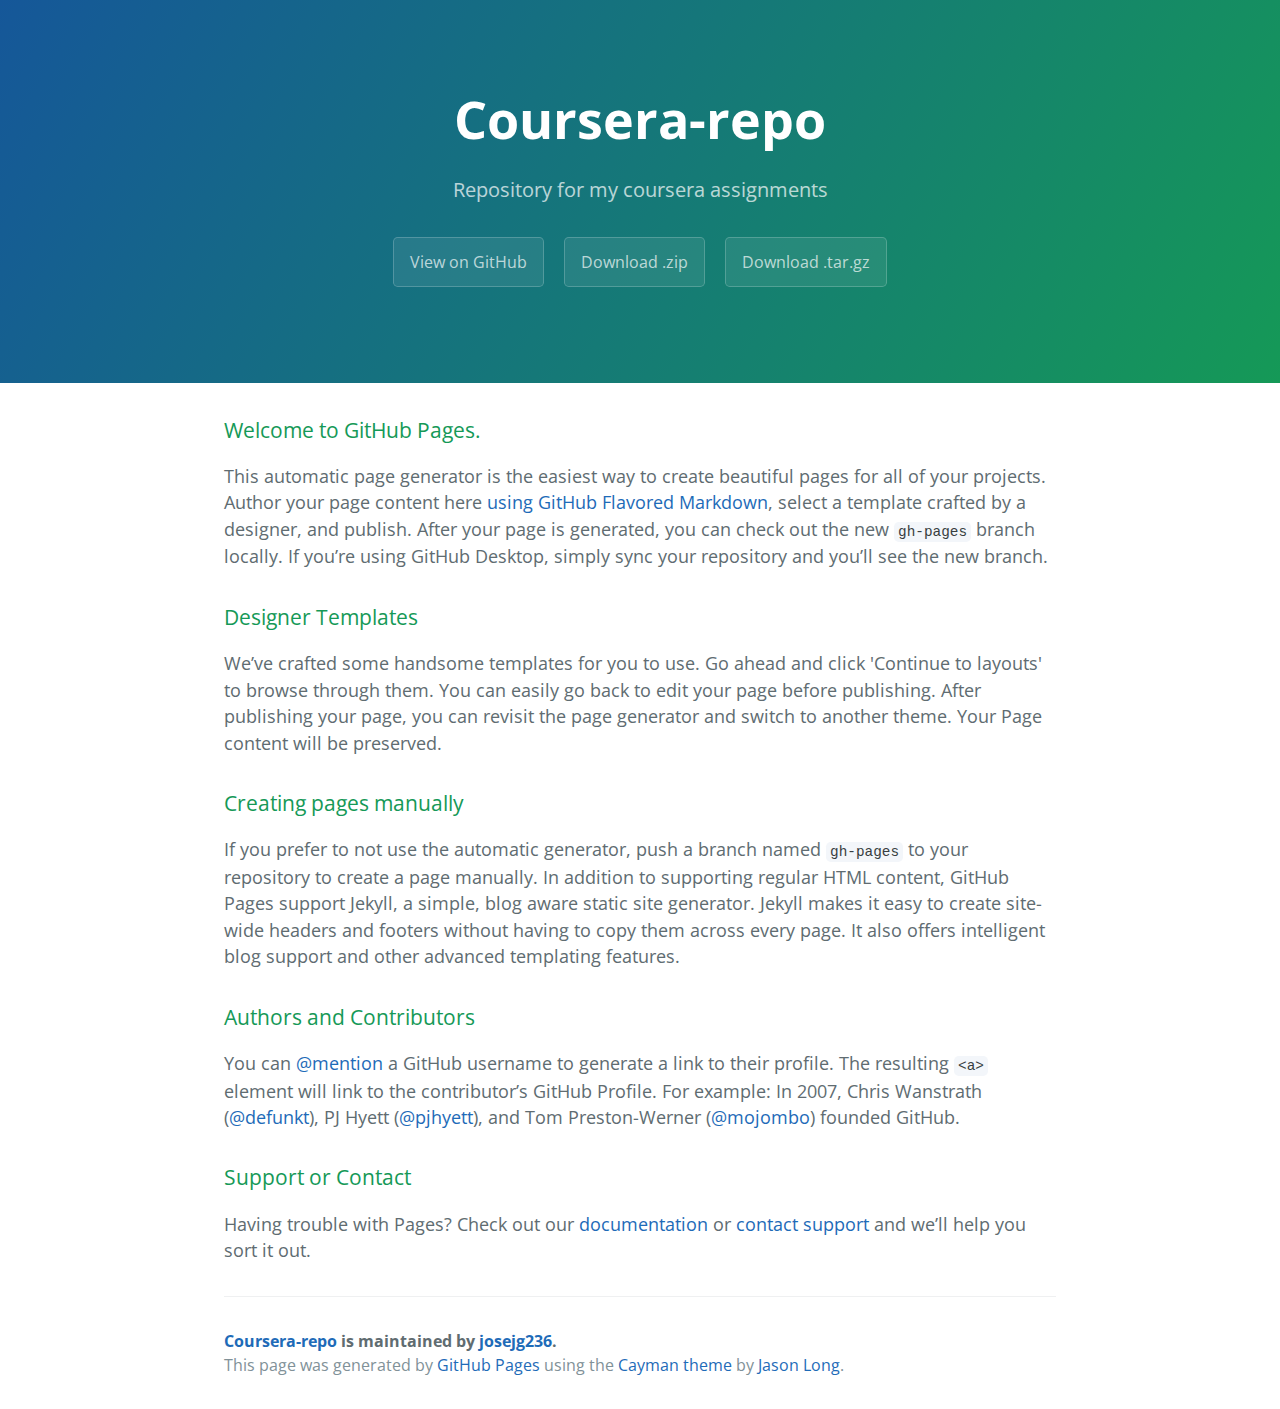
<file: index.html>
<!DOCTYPE html>
<html lang="en-us">
  <head>
    <meta charset="UTF-8">
    <title>Coursera-repo by josejg236</title>
    <meta name="viewport" content="width=device-width, initial-scale=1">
    <link rel="stylesheet" type="text/css" href="stylesheets/normalize.css" media="screen">
    <link href='https://fonts.googleapis.com/css?family=Open+Sans:400,700' rel='stylesheet' type='text/css'>
    <link rel="stylesheet" type="text/css" href="stylesheets/stylesheet.css" media="screen">
    <link rel="stylesheet" type="text/css" href="stylesheets/github-light.css" media="screen">
  </head>
  <body>
    <section class="page-header">
      <h1 class="project-name">Coursera-repo</h1>
      <h2 class="project-tagline">Repository for my coursera assignments</h2>
      <a href="https://github.com/josejg236/coursera-repo" class="btn">View on GitHub</a>
      <a href="https://github.com/josejg236/coursera-repo/zipball/master" class="btn">Download .zip</a>
      <a href="https://github.com/josejg236/coursera-repo/tarball/master" class="btn">Download .tar.gz</a>
    </section>

    <section class="main-content">
      <h3>
<a id="welcome-to-github-pages" class="anchor" href="#welcome-to-github-pages" aria-hidden="true"><span aria-hidden="true" class="octicon octicon-link"></span></a>Welcome to GitHub Pages.</h3>

<p>This automatic page generator is the easiest way to create beautiful pages for all of your projects. Author your page content here <a href="https://guides.github.com/features/mastering-markdown/">using GitHub Flavored Markdown</a>, select a template crafted by a designer, and publish. After your page is generated, you can check out the new <code>gh-pages</code> branch locally. If you’re using GitHub Desktop, simply sync your repository and you’ll see the new branch.</p>

<h3>
<a id="designer-templates" class="anchor" href="#designer-templates" aria-hidden="true"><span aria-hidden="true" class="octicon octicon-link"></span></a>Designer Templates</h3>

<p>We’ve crafted some handsome templates for you to use. Go ahead and click 'Continue to layouts' to browse through them. You can easily go back to edit your page before publishing. After publishing your page, you can revisit the page generator and switch to another theme. Your Page content will be preserved.</p>

<h3>
<a id="creating-pages-manually" class="anchor" href="#creating-pages-manually" aria-hidden="true"><span aria-hidden="true" class="octicon octicon-link"></span></a>Creating pages manually</h3>

<p>If you prefer to not use the automatic generator, push a branch named <code>gh-pages</code> to your repository to create a page manually. In addition to supporting regular HTML content, GitHub Pages support Jekyll, a simple, blog aware static site generator. Jekyll makes it easy to create site-wide headers and footers without having to copy them across every page. It also offers intelligent blog support and other advanced templating features.</p>

<h3>
<a id="authors-and-contributors" class="anchor" href="#authors-and-contributors" aria-hidden="true"><span aria-hidden="true" class="octicon octicon-link"></span></a>Authors and Contributors</h3>

<p>You can <a href="https://help.github.com/articles/basic-writing-and-formatting-syntax/#mentioning-users-and-teams" class="user-mention">@mention</a> a GitHub username to generate a link to their profile. The resulting <code>&lt;a&gt;</code> element will link to the contributor’s GitHub Profile. For example: In 2007, Chris Wanstrath (<a href="https://github.com/defunkt" class="user-mention">@defunkt</a>), PJ Hyett (<a href="https://github.com/pjhyett" class="user-mention">@pjhyett</a>), and Tom Preston-Werner (<a href="https://github.com/mojombo" class="user-mention">@mojombo</a>) founded GitHub.</p>

<h3>
<a id="support-or-contact" class="anchor" href="#support-or-contact" aria-hidden="true"><span aria-hidden="true" class="octicon octicon-link"></span></a>Support or Contact</h3>

<p>Having trouble with Pages? Check out our <a href="https://help.github.com/pages">documentation</a> or <a href="https://github.com/contact">contact support</a> and we’ll help you sort it out.</p>

      <footer class="site-footer">
        <span class="site-footer-owner"><a href="https://github.com/josejg236/coursera-repo">Coursera-repo</a> is maintained by <a href="https://github.com/josejg236">josejg236</a>.</span>

        <span class="site-footer-credits">This page was generated by <a href="https://pages.github.com">GitHub Pages</a> using the <a href="https://github.com/jasonlong/cayman-theme">Cayman theme</a> by <a href="https://twitter.com/jasonlong">Jason Long</a>.</span>
      </footer>

    </section>

  
  </body>
</html>
</file>
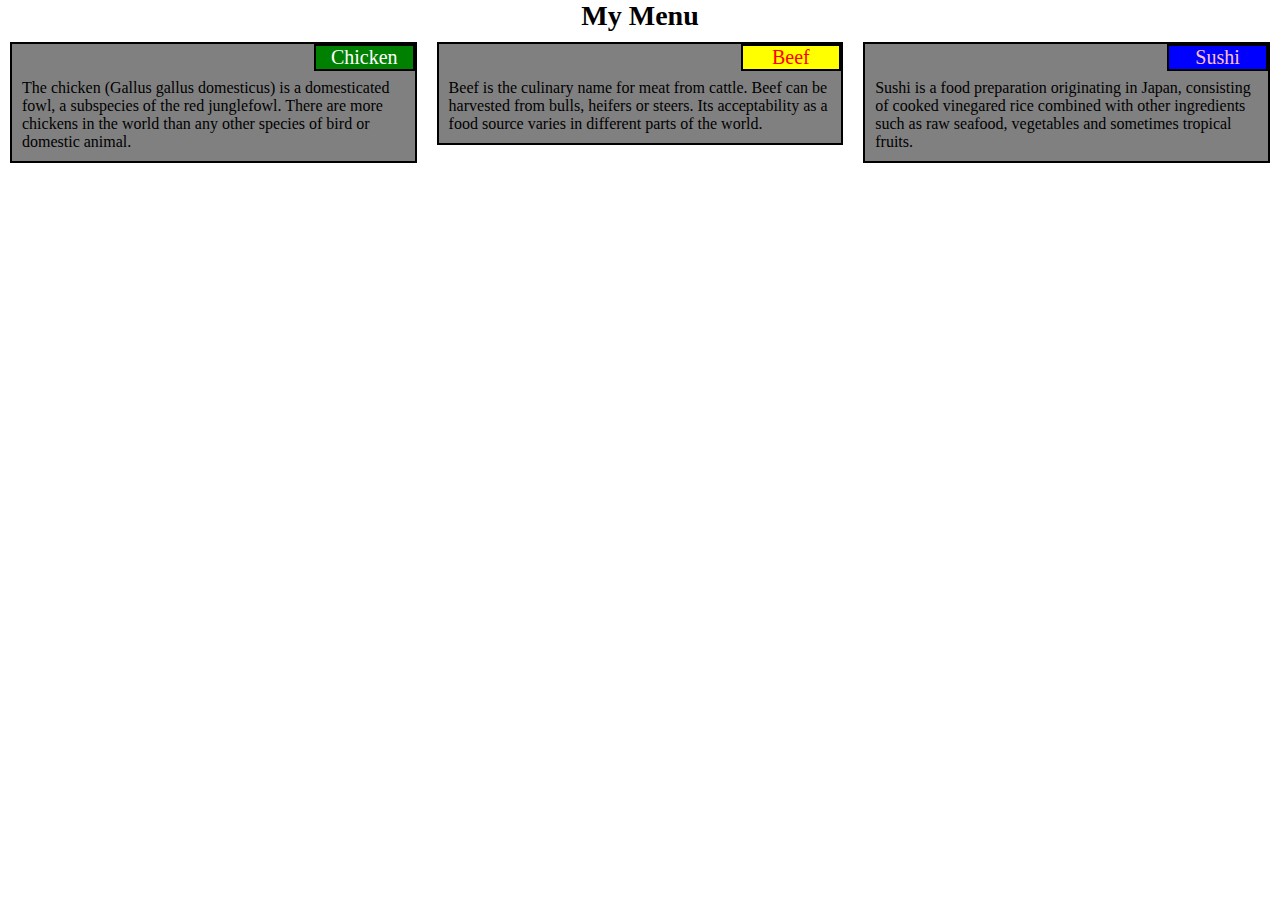
<file: module2_assignment/index.html>
<!DOCTYPE html>
<html>
<head>
<meta charset="utf-8">
<meta name="viewport" content="width=device-width, initial-scale=1">
<title>Responsive Design Assignment</title>
<link rel="stylesheet" href="css/style.css">
</head>
<body>
<h1>My Menu</h1>
<div class="menus">
	<div class="menu-container col-lg-4 col-md-6 col-sm-12">
	<section id="chicken-menu" class="menu">
		<div class="menu-title">Chicken</div>
		<p class="menu-body">The chicken (Gallus gallus domesticus) is a domesticated fowl, a subspecies of the red junglefowl. There are more chickens in the world than any other species of bird or domestic animal.</p>
	</section>
	</div>

	<div class="menu-container col-lg-4 col-md-6 col-sm-12">
	<section id="beef-menu" class="menu">
		<div class="menu-title">Beef</div>
		<p class="menu-body">Beef is the culinary name for meat from cattle. Beef can be harvested from bulls, heifers or steers. Its acceptability as a food source varies in different parts of the world.</p>
	</section>
	</div>

	<div class="menu-container col-lg-4 col-md-12 col-sm-12">
	<section id="sushi-menu" class="menu">
		<div class="menu-title">Sushi</div>
		<p class="menu-body">Sushi is a food preparation originating in Japan, consisting of cooked vinegared rice combined with other ingredients such as raw seafood, vegetables and sometimes tropical fruits.</p>
	</section>
	</div>
</div>


</body>
</html>
</file>
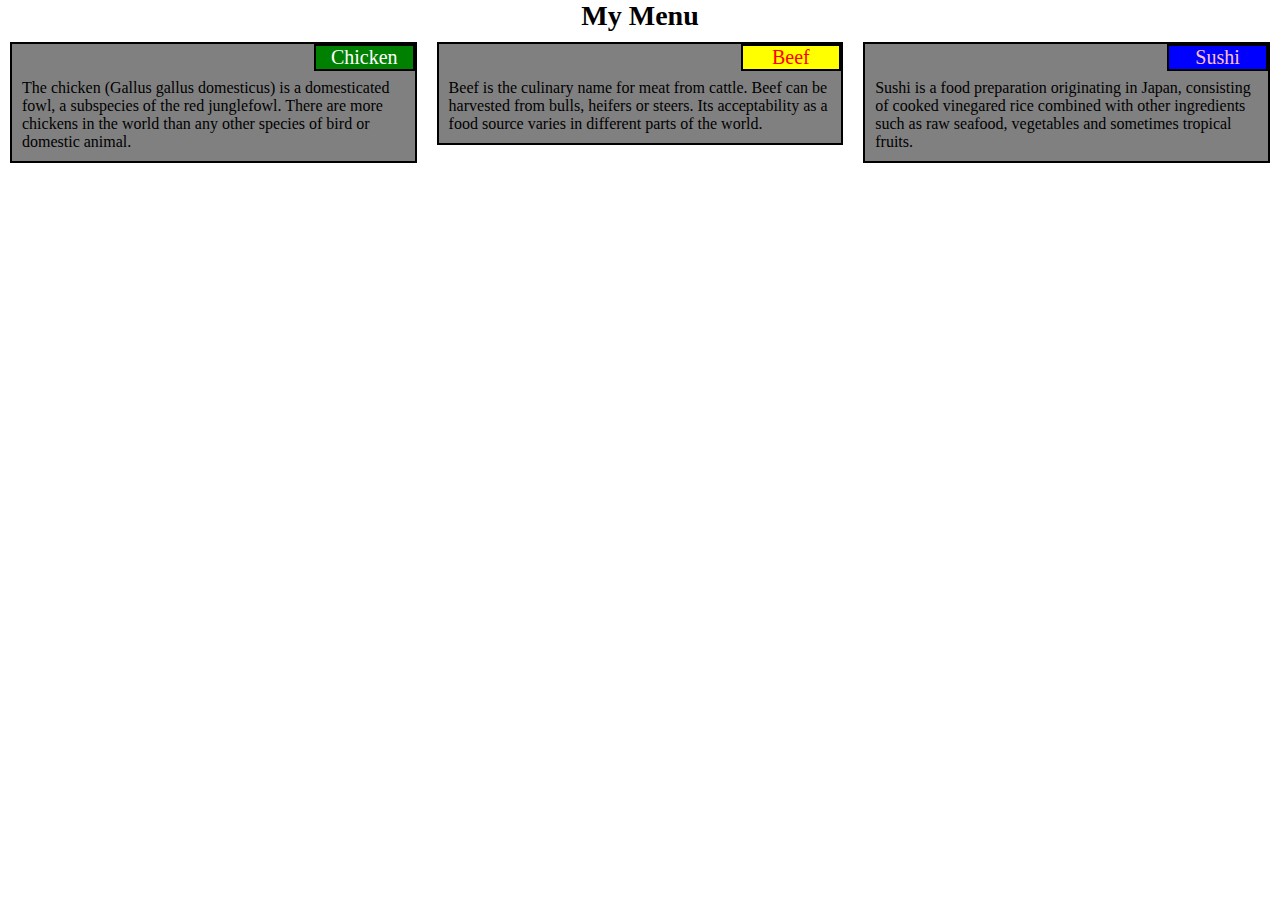
<file: assignments/module2/index.html>
<!DOCTYPE html>
<html>
<head>
<meta charset="utf-8">
<meta name="viewport" content="width=device-width, initial-scale=1">
<title>Responsive Design Assignment</title>
<link rel="stylesheet" href="css/style.css">
</head>

<body>
<h1>My Menu</h1>
<div class="menus">
	<div class="menu-container col-lg-4 col-md-6 col-sm-12">
	<section id="chicken-menu" class="menu">
		<div class="menu-title">Chicken</div>
		<p class="menu-body">The chicken (Gallus gallus domesticus) is a domesticated fowl, a subspecies of the red junglefowl. There are more chickens in the world than any other species of bird or domestic animal.</p>
	</section>
	</div>

	<div class="menu-container col-lg-4 col-md-6 col-sm-12">
	<section id="beef-menu" class="menu">
		<div class="menu-title">Beef</div>
		<p class="menu-body">Beef is the culinary name for meat from cattle. Beef can be harvested from bulls, heifers or steers. Its acceptability as a food source varies in different parts of the world.</p>
	</section>
	</div>

	<div class="menu-container col-lg-4 col-md-12 col-sm-12">
	<section id="sushi-menu" class="menu">
		<div class="menu-title">Sushi</div>
		<p class="menu-body">Sushi is a food preparation originating in Japan, consisting of cooked vinegared rice combined with other ingredients such as raw seafood, vegetables and sometimes tropical fruits.</p>
	</section>
	</div>
</div>
</body>
</html>
</file>
<file: stylesheets/stylesheet.css>
* {
  box-sizing: border-box; }

body {
  padding: 0;
  margin: 0;
  font-family: "Open Sans", "Helvetica Neue", Helvetica, Arial, sans-serif;
  font-size: 16px;
  line-height: 1.5;
  color: #606c71; }

a {
  color: #1e6bb8;
  text-decoration: none; }
  a:hover {
    text-decoration: underline; }

.btn {
  display: inline-block;
  margin-bottom: 1rem;
  color: rgba(255, 255, 255, 0.7);
  background-color: rgba(255, 255, 255, 0.08);
  border-color: rgba(255, 255, 255, 0.2);
  border-style: solid;
  border-width: 1px;
  border-radius: 0.3rem;
  transition: color 0.2s, background-color 0.2s, border-color 0.2s; }
  .btn + .btn {
    margin-left: 1rem; }

.btn:hover {
  color: rgba(255, 255, 255, 0.8);
  text-decoration: none;
  background-color: rgba(255, 255, 255, 0.2);
  border-color: rgba(255, 255, 255, 0.3); }

@media screen and (min-width: 64em) {
  .btn {
    padding: 0.75rem 1rem; } }

@media screen and (min-width: 42em) and (max-width: 64em) {
  .btn {
    padding: 0.6rem 0.9rem;
    font-size: 0.9rem; } }

@media screen and (max-width: 42em) {
  .btn {
    display: block;
    width: 100%;
    padding: 0.75rem;
    font-size: 0.9rem; }
    .btn + .btn {
      margin-top: 1rem;
      margin-left: 0; } }

.page-header {
  color: #fff;
  text-align: center;
  background-color: #159957;
  background-image: linear-gradient(120deg, #155799, #159957); }

@media screen and (min-width: 64em) {
  .page-header {
    padding: 5rem 6rem; } }

@media screen and (min-width: 42em) and (max-width: 64em) {
  .page-header {
    padding: 3rem 4rem; } }

@media screen and (max-width: 42em) {
  .page-header {
    padding: 2rem 1rem; } }

.project-name {
  margin-top: 0;
  margin-bottom: 0.1rem; }

@media screen and (min-width: 64em) {
  .project-name {
    font-size: 3.25rem; } }

@media screen and (min-width: 42em) and (max-width: 64em) {
  .project-name {
    font-size: 2.25rem; } }

@media screen and (max-width: 42em) {
  .project-name {
    font-size: 1.75rem; } }

.project-tagline {
  margin-bottom: 2rem;
  font-weight: normal;
  opacity: 0.7; }

@media screen and (min-width: 64em) {
  .project-tagline {
    font-size: 1.25rem; } }

@media screen and (min-width: 42em) and (max-width: 64em) {
  .project-tagline {
    font-size: 1.15rem; } }

@media screen and (max-width: 42em) {
  .project-tagline {
    font-size: 1rem; } }

.main-content :first-child {
  margin-top: 0; }
.main-content img {
  max-width: 100%; }
.main-content h1, .main-content h2, .main-content h3, .main-content h4, .main-content h5, .main-content h6 {
  margin-top: 2rem;
  margin-bottom: 1rem;
  font-weight: normal;
  color: #159957; }
.main-content p {
  margin-bottom: 1em; }
.main-content code {
  padding: 2px 4px;
  font-family: Consolas, "Liberation Mono", Menlo, Courier, monospace;
  font-size: 0.9rem;
  color: #383e41;
  background-color: #f3f6fa;
  border-radius: 0.3rem; }
.main-content pre {
  padding: 0.8rem;
  margin-top: 0;
  margin-bottom: 1rem;
  font: 1rem Consolas, "Liberation Mono", Menlo, Courier, monospace;
  color: #567482;
  word-wrap: normal;
  background-color: #f3f6fa;
  border: solid 1px #dce6f0;
  border-radius: 0.3rem; }
  .main-content pre > code {
    padding: 0;
    margin: 0;
    font-size: 0.9rem;
    color: #567482;
    word-break: normal;
    white-space: pre;
    background: transparent;
    border: 0; }
.main-content .highlight {
  margin-bottom: 1rem; }
  .main-content .highlight pre {
    margin-bottom: 0;
    word-break: normal; }
.main-content .highlight pre, .main-content pre {
  padding: 0.8rem;
  overflow: auto;
  font-size: 0.9rem;
  line-height: 1.45;
  border-radius: 0.3rem; }
.main-content pre code, .main-content pre tt {
  display: inline;
  max-width: initial;
  padding: 0;
  margin: 0;
  overflow: initial;
  line-height: inherit;
  word-wrap: normal;
  background-color: transparent;
  border: 0; }
  .main-content pre code:before, .main-content pre code:after, .main-content pre tt:before, .main-content pre tt:after {
    content: normal; }
.main-content ul, .main-content ol {
  margin-top: 0; }
.main-content blockquote {
  padding: 0 1rem;
  margin-left: 0;
  color: #819198;
  border-left: 0.3rem solid #dce6f0; }
  .main-content blockquote > :first-child {
    margin-top: 0; }
  .main-content blockquote > :last-child {
    margin-bottom: 0; }
.main-content table {
  display: block;
  width: 100%;
  overflow: auto;
  word-break: normal;
  word-break: keep-all; }
  .main-content table th {
    font-weight: bold; }
  .main-content table th, .main-content table td {
    padding: 0.5rem 1rem;
    border: 1px solid #e9ebec; }
.main-content dl {
  padding: 0; }
  .main-content dl dt {
    padding: 0;
    margin-top: 1rem;
    font-size: 1rem;
    font-weight: bold; }
  .main-content dl dd {
    padding: 0;
    margin-bottom: 1rem; }
.main-content hr {
  height: 2px;
  padding: 0;
  margin: 1rem 0;
  background-color: #eff0f1;
  border: 0; }

@media screen and (min-width: 64em) {
  .main-content {
    max-width: 64rem;
    padding: 2rem 6rem;
    margin: 0 auto;
    font-size: 1.1rem; } }

@media screen and (min-width: 42em) and (max-width: 64em) {
  .main-content {
    padding: 2rem 4rem;
    font-size: 1.1rem; } }

@media screen and (max-width: 42em) {
  .main-content {
    padding: 2rem 1rem;
    font-size: 1rem; } }

.site-footer {
  padding-top: 2rem;
  margin-top: 2rem;
  border-top: solid 1px #eff0f1; }

.site-footer-owner {
  display: block;
  font-weight: bold; }

.site-footer-credits {
  color: #819198; }

@media screen and (min-width: 64em) {
  .site-footer {
    font-size: 1rem; } }

@media screen and (min-width: 42em) and (max-width: 64em) {
  .site-footer {
    font-size: 1rem; } }

@media screen and (max-width: 42em) {
  .site-footer {
    font-size: 0.9rem; } }
</file>
<file: stylesheets/github-light.css>
/*
The MIT License (MIT)

Copyright (c) 2015 GitHub, Inc.

Permission is hereby granted, free of charge, to any person obtaining a copy
of this software and associated documentation files (the "Software"), to deal
in the Software without restriction, including without limitation the rights
to use, copy, modify, merge, publish, distribute, sublicense, and/or sell
copies of the Software, and to permit persons to whom the Software is
furnished to do so, subject to the following conditions:

The above copyright notice and this permission notice shall be included in all
copies or substantial portions of the Software.

THE SOFTWARE IS PROVIDED "AS IS", WITHOUT WARRANTY OF ANY KIND, EXPRESS OR
IMPLIED, INCLUDING BUT NOT LIMITED TO THE WARRANTIES OF MERCHANTABILITY,
FITNESS FOR A PARTICULAR PURPOSE AND NONINFRINGEMENT. IN NO EVENT SHALL THE
AUTHORS OR COPYRIGHT HOLDERS BE LIABLE FOR ANY CLAIM, DAMAGES OR OTHER
LIABILITY, WHETHER IN AN ACTION OF CONTRACT, TORT OR OTHERWISE, ARISING FROM,
OUT OF OR IN CONNECTION WITH THE SOFTWARE OR THE USE OR OTHER DEALINGS IN THE
SOFTWARE.

*/

.pl-c /* comment */ {
  color: #969896;
}

.pl-c1      /* constant, markup.raw, meta.diff.header, meta.module-reference, meta.property-name, support, support.constant, support.variable, variable.other.constant */,
.pl-s .pl-v /* string variable */ {
  color: #0086b3;
}

.pl-e  /* entity */,
.pl-en /* entity.name */ {
  color: #795da3;
}

.pl-s .pl-s1 /* string source */,
.pl-smi      /* storage.modifier.import, storage.modifier.package, storage.type.java, variable.other, variable.parameter.function */ {
  color: #333;
}

.pl-ent /* entity.name.tag */ {
  color: #63a35c;
}

.pl-k /* keyword, storage, storage.type */ {
  color: #a71d5d;
}

.pl-pds              /* punctuation.definition.string, string.regexp.character-class */,
.pl-s                /* string */,
.pl-s .pl-pse .pl-s1 /* string punctuation.section.embedded source */,
.pl-sr               /* string.regexp */,
.pl-sr .pl-cce       /* string.regexp constant.character.escape */,
.pl-sr .pl-sra       /* string.regexp string.regexp.arbitrary-repitition */,
.pl-sr .pl-sre       /* string.regexp source.ruby.embedded */ {
  color: #183691;
}

.pl-v /* variable */ {
  color: #ed6a43;
}

.pl-id /* invalid.deprecated */ {
  color: #b52a1d;
}

.pl-ii /* invalid.illegal */ {
  background-color: #b52a1d;
  color: #f8f8f8;
}

.pl-sr .pl-cce /* string.regexp constant.character.escape */ {
  color: #63a35c;
  font-weight: bold;
}

.pl-ml /* markup.list */ {
  color: #693a17;
}

.pl-mh        /* markup.heading */,
.pl-mh .pl-en /* markup.heading entity.name */,
.pl-ms        /* meta.separator */ {
  color: #1d3e81;
  font-weight: bold;
}

.pl-mq /* markup.quote */ {
  color: #008080;
}

.pl-mi /* markup.italic */ {
  color: #333;
  font-style: italic;
}

.pl-mb /* markup.bold */ {
  color: #333;
  font-weight: bold;
}

.pl-md /* markup.deleted, meta.diff.header.from-file */ {
  background-color: #ffecec;
  color: #bd2c00;
}

.pl-mi1 /* markup.inserted, meta.diff.header.to-file */ {
  background-color: #eaffea;
  color: #55a532;
}

.pl-mdr /* meta.diff.range */ {
  color: #795da3;
  font-weight: bold;
}

.pl-mo /* meta.output */ {
  color: #1d3e81;
}
</file>
<file: module2_assignment/css/style.css>
* {
	box-sizing: border-box;
	margin: 0;
	padding: 0;
}
body {
	font-family: "Palatino Linotype", "Book Antiqua", Palatino, serif;
}
h1 {
	font-size: 175%;
	text-align: center;
}
.menu-container{
	float: left;
	padding: 10px 10px 0px 10px;
}
.menu {
	background: grey;
	border: 2px solid black;
}
.menu-title {
	float: right;
	text-align: center;
	width: 25%;
	font-size: 125%;
	border: 2px solid black;
}
.menu-body {
	padding: 35px 10px 10px 10px;
}
#chicken-menu .menu-title {
	color: white;
	background: green;
}
#beef-menu .menu-title {
	color: red;
	background: yellow;
}
#sushi-menu .menu-title {
	color: pink;
	background: blue;
}

/*
 * Desktop Mode
 */
@media (min-width:992px) {
.col-lg-4 {
	width: 33.33%;
}
}

/*
 * Tablet Mode
 */
@media (min-width:768px) and (max-width:991px) {
.col-md-6 {
	width: 50%;
}
.col-md-12 {
	width: 100%;
}
.col-md-12 .menu-title {
	width: 12.5%
}
}

/*
 * Mobile Mode
 */
@media (max-width:767px) {
.col-sm-12 {
	width: 100%;
}
}
</file>
<file: assignments/module2/css/style.css>
* {
	box-sizing: border-box;
	margin: 0;
	padding: 0;
}
body {
	font-family: "Palatino Linotype", "Book Antiqua", Palatino, serif;
}
h1 {
	font-size: 175%;
	text-align: center;
}
.menu-container{
	float: left;
	padding: 10px 10px 0px 10px;
}
.menu {
	background: grey;
	border: 2px solid black;
}
.menu-title {
	float: right;
	text-align: center;
	width: 25%;
	font-size: 125%;
	border: 2px solid black;
}
.menu-body {
	padding: 35px 10px 10px 10px;
}
#chicken-menu .menu-title {
	color: white;
	background: green;
}
#beef-menu .menu-title {
	color: red;
	background: yellow;
}
#sushi-menu .menu-title {
	color: pink;
	background: blue;
}

/*
 * Desktop Mode
 */
@media (min-width:992px) {
.col-lg-4 {
	width: 33.33%;
}
}

/*
 * Tablet Mode
 */
@media (min-width:768px) and (max-width:991px) {
.col-md-6 {
	width: 50%;
}
.col-md-12 {
	width: 100%;
}
.col-md-12 .menu-title {
	width: 12.5%
}
}

/*
 * Mobile Mode
 */
@media (max-width:767px) {
.col-sm-12 {
	width: 100%;
}
}
</file>
